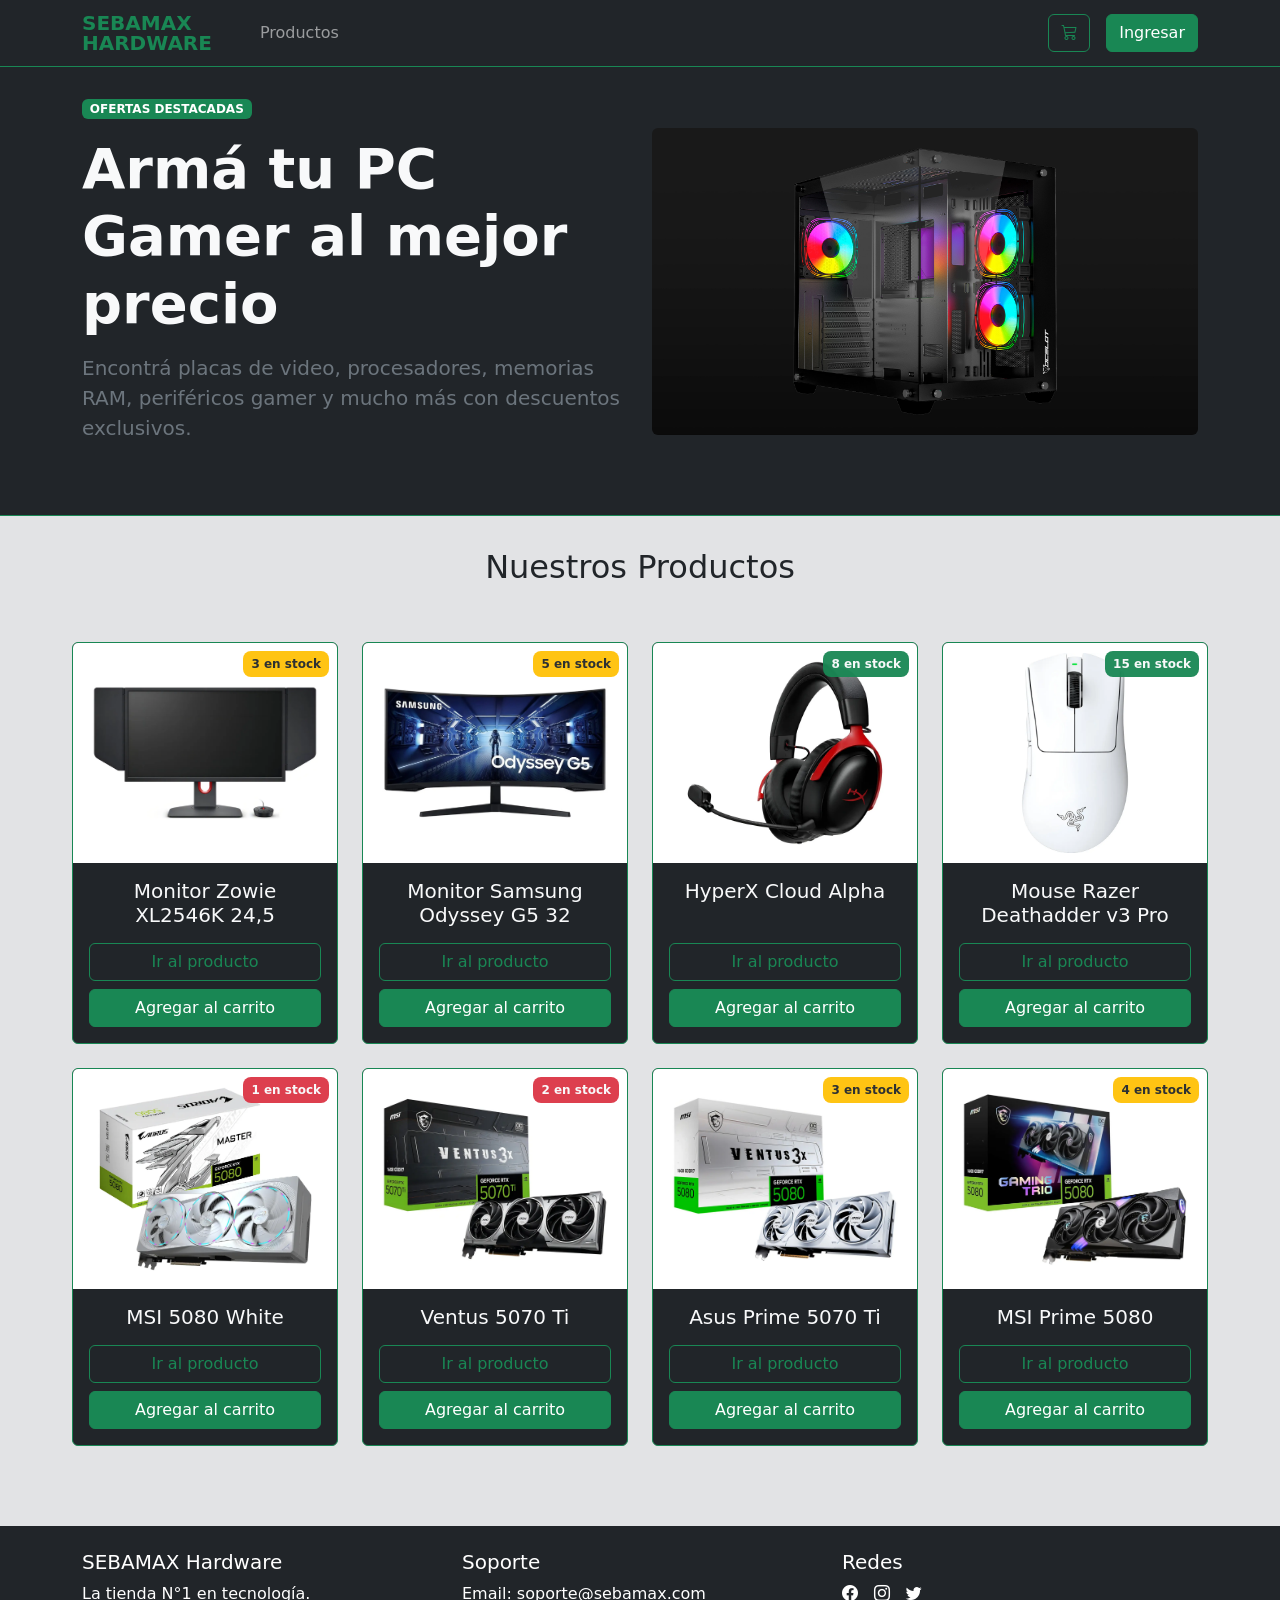
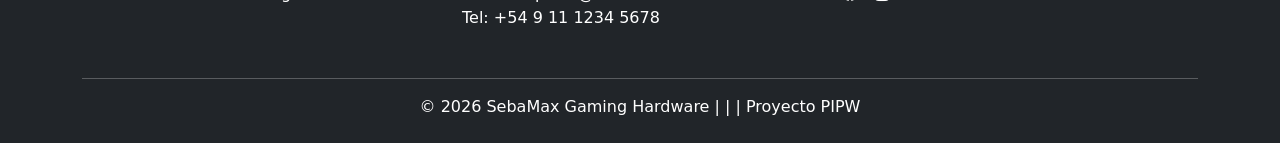
<file: index.html>
<!DOCTYPE html>
<html lang="es">
<head>
    <meta charset="UTF-8">
    <meta name="viewport" content="width=device-width, initial-scale=1.0">
    <title>SebaMax Hardware</title>
    <link href="https://cdn.jsdelivr.net/npm/bootstrap@5.3.8/dist/css/bootstrap.min.css" rel="stylesheet"/>
    <link rel="stylesheet" href="https://cdn.jsdelivr.net/npm/bootstrap-icons@1.13.1/font/bootstrap-icons.min.css">
    <link rel="stylesheet" href="css/estilos.css">
</head>
<body class="d-flex flex-column min-vh-100">

<nav class="navbar navbar-expand navbar-dark fixed-top bg-dark border-bottom border-success">
    <div class="container">

        <a class="navbar-brand fw-bold text-success lh-1" href="index.html"> SEBAMAX<br>HARDWARE </a>

        <div class="navbar-collapse">
            <ul class="navbar-nav me-auto ms-lg-4">
                <li class="nav-item">
                    <a class="nav-link" href="listado-productos.html">Productos</a>
                </li>

                <li class="nav-item d-none soloAdmin">
                    <a class="nav-link text-warning" href="listado-usuarios.html">
                        <i class="bi bi-gear-fill"></i> Panel Admin
                    </a>
                </li>
            </ul>

            <div class="d-flex align-items-center gap-3">
                <a href="carrito.html" class="btn btn-outline-success soloUsuario">
                    <i class="bi bi-cart3"></i>
                    <span class="badge bg-success ms-1 carrito-contador d-none">0</span>
                </a>
                <div id="contenedorBtnIngresar" class="d-flex align-items-center gap-2">
                    <button class="btn btn-success" data-bs-toggle="modal" data-bs-target="#loginModal">
                        <i class="bi bi-person"></i> Ingresar
                    </button>
                </div>
            </div>
        </div>
    </div>
</nav>

<section class="bg-dark text-light py-5 pt-5 border-bottom border-success">
    <div class="container pt-5">
        <div class="row align-items-center">
            <div class="col-lg-6 text-center text-lg-start">
                <span class="badge bg-success mb-3">OFERTAS DESTACADAS</span>
                <h1 class="display-4 fw-bold mb-3">Armá tu PC Gamer al mejor precio</h1>
                <p class="lead text-secondary mb-4">
                    Encontrá placas de video, procesadores, memorias RAM,
                    periféricos gamer y mucho más con descuentos exclusivos.
                </p>

                <div class="alert alert-warning d-none soloAdmin" role="alert">
                    <i class="bi bi-shield-fill-check me-2"></i>
                    <strong>Modo Admin activo.</strong> Tenés acceso a funciones de gestión.
                </div>
            </div>

            <div class="col-lg-6 mt-5 mt-lg-0 text-center">
                <img src="img/Fondo-Negro-1.jpg" alt="" class="img-fluid rounded">
            </div>
        </div>
    </div>
</section>

<section class="bg-secondary-subtle flex-grow-1 w-100">
    <div class="contenedor">
        <h2 class="text-center">Nuestros Productos</h2>

        <div class="row g-4 py-5" id="contenedorProductos">

        </div>
    </div>
</section>

<div class="modal fade" id="loginModal" tabindex="-1">
    <div class="modal-dialog modal-dialog-centered">
        <div class="modal-content bg-dark text-light border-success">

            <div class="modal-header border-success">
                <h5 class="modal-title text-success">
                    <i class="bi bi-shield-lock me-2"></i>Iniciar Sesión
                </h5>
                <button type="button" class="btn-close btn-close-white" data-bs-dismiss="modal"></button>
            </div>

            <div class="modal-body">
                <div id="loginError" class="alert alert-danger d-none py-2" role="alert">
                    <i class="bi bi-exclamation-triangle-fill me-2"></i>
                    Usuario o contraseña incorrectos.
                </div>

                <form id="loginForm">
                    <div class="mb-3">
                        <label for="usuario" class="form-label">Usuario</label>
                        <input type="text" class="form-control bg-dark text-light border-secondary" id="usuario" required>
                    </div>
                    <div class="mb-4">
                        <label for="password" class="form-label">Contraseña</label>
                        <input type="password" class="form-control bg-dark text-light border-secondary" id="password" required>
                    </div>
                    <button type="submit" class="btn btn-success w-100">
                        <i class="bi bi-box-arrow-in-right me-2"></i>Ingresar
                    </button>
                </form>

                <p class="text-secondary text-center mt-3 mb-0 small">
                    Demo — usuario: <code>usuario</code> / admin: <code>admin</code>
                </p>
            </div>
        </div>
    </div>
</div>
<div class="modal fade" id="editarProductoModal" tabindex="-1">
    <div class="modal-dialog modal-dialog-centered modal-lg">
        <div class="modal-content bg-dark text-light border-success">
            <div class="modal-header border-success">
                <h5 class="modal-title text-success">
                    <i class="bi bi-pencil-fill me-2"></i>Editar producto
                </h5>
                <button type="button" class="btn-close btn-close-white" data-bs-dismiss="modal"></button>
            </div>
            <div class="modal-body">
                <div id="editarProductoError" class="alert alert-danger d-none py-2" role="alert"></div>
                <form id="editarProductoForm">
                    <input type="hidden" id="editarId">
                    <div class="row g-3">
                        <div class="col-md-6">
                            <label for="editarPrecio" class="form-label">Precio</label>
                            <input type="number" class="form-control bg-dark text-light border-secondary" id="editarPrecio">
                        </div>
                        <div class="col-md-6">
                            <label for="editarStock" class="form-label">Stock</label>
                            <input type="number" min="0" step="1" class="form-control bg-dark text-light border-secondary" id="editarStock">
                        </div>
                    </div>
                    <div class="mt-4 d-flex justify-content-end gap-2">
                        <button type="button" class="btn btn-secondary" data-bs-dismiss="modal">Cancelar</button>
                        <button type="button" id="editarEliminarBtn" class="btn btn-danger">Eliminar producto</button>
                        <button type="submit" class="btn btn-success">Guardar cambios</button>
                    </div>
                </form>
            </div>
        </div>
    </div>
</div>
<footer id="footer" class="bg-dark mt-auto text-white py-4">
    <div class="container">
        <div class="row text-center text-md-start">
            <div class="col-md-4 mb-3">
                <h5>SEBAMAX Hardware</h5>
                <p>La tienda N°1 en tecnología.</p>
            </div>
            <div class="col-md-4 mb-3">
                <h5>Soporte</h5>
                <ul class="list-unstyled">
                    <li>Email: soporte@sebamax.com</li>
                    <li>Tel: +54 9 11 1234 5678</li>
                </ul>
            </div>
            <div class="col-md-4">
                <h5>Redes</h5>
                <div class="d-flex gap-3 justify-content-center justify-content-md-start">
                    <a href="https://compragamer.com/" target="_blank" class="text-white"><i class="bi bi-facebook"></i></a>
                    <a href="https://compragamer.com/" target="_blank" class="text-white"><i class="bi bi-instagram"></i></a>
                    <a href="https://compragamer.com/" target="_blank" class="text-white"><i class="bi bi-twitter"></i></a>
                </div>
            </div>
        </div>
        <hr/>
        <p class="text-center mb-0">© 2026 SebaMax Gaming Hardware  |    |    |      Proyecto PIPW </p>
    </div>
</footer>

<script src="https://cdn.jsdelivr.net/npm/bootstrap@5.3.8/dist/js/bootstrap.bundle.min.js"></script>
<script type="module" src="js/index.js"></script>

</body>
</html>
</file>
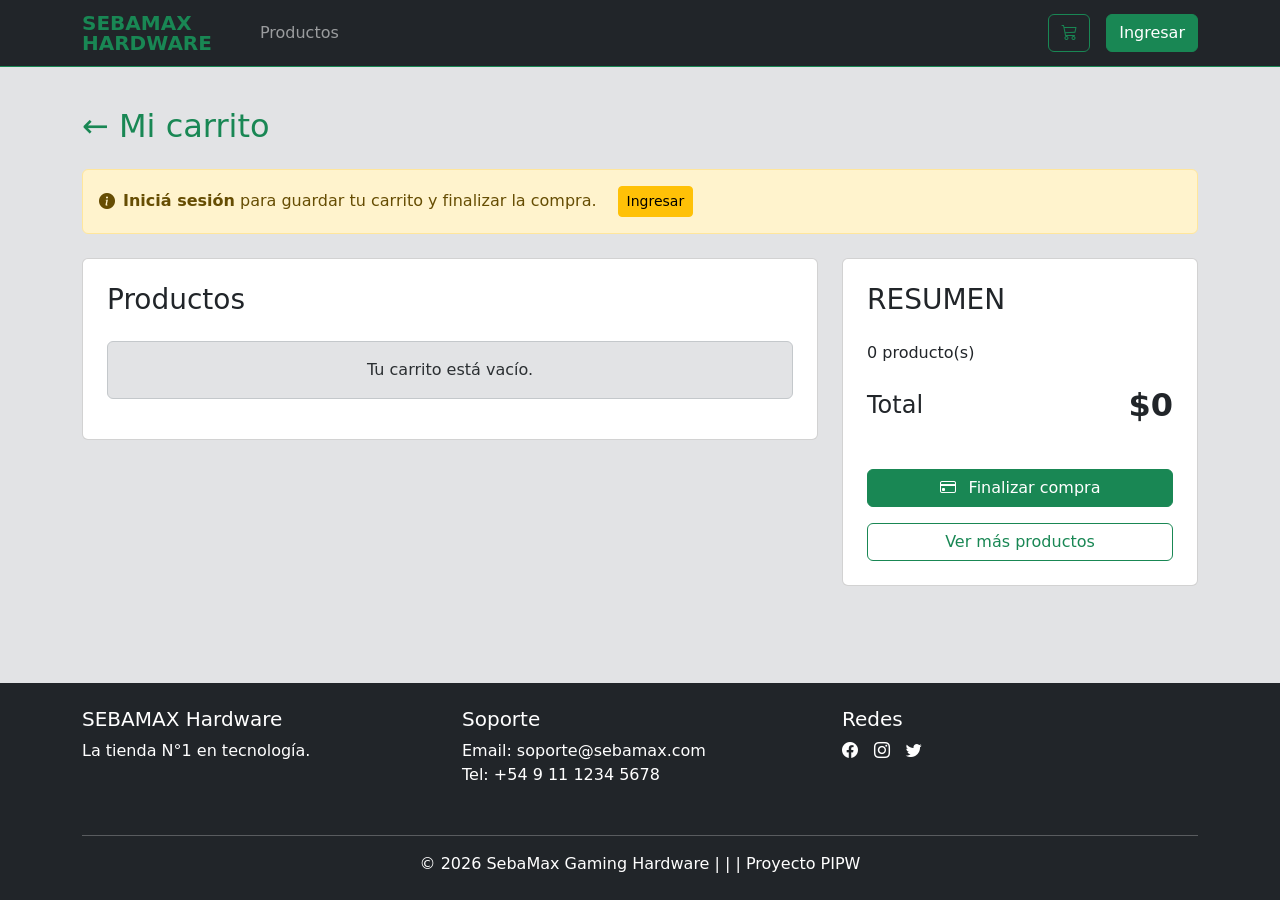
<file: carrito.html>
<!DOCTYPE html>
<html lang="es">
<head>
    <meta charset="UTF-8">
    <meta name="viewport" content="width=device-width, initial-scale=1.0">
    <title>Carrito — SebaMax Hardware</title>
    <link href="https://cdn.jsdelivr.net/npm/bootstrap@5.3.8/dist/css/bootstrap.min.css" rel="stylesheet"/>
    <link rel="stylesheet" href="https://cdn.jsdelivr.net/npm/bootstrap-icons@1.13.1/font/bootstrap-icons.min.css">
    <link rel="stylesheet" href="css/estilos.css">
</head>
<body class="d-flex flex-column min-vh-100">

<nav class="navbar navbar-expand navbar-dark bg-dark border-bottom border-success">
    <div class="container">

        <a class="navbar-brand fw-bold text-success lh-1" href="index.html"> SEBAMAX<br>HARDWARE </a>

        <div class="navbar-collapse">
            <ul class="navbar-nav me-auto ms-lg-4">
                <li class="nav-item">
                    <a class="nav-link" href="listado-productos.html">Productos</a>
                </li>

                <li class="nav-item d-none soloAdmin">
                    <a class="nav-link text-warning" href="listado-usuarios.html">
                        <i class="bi bi-gear-fill"></i> Panel Admin
                    </a>
                </li>
            </ul>

            <div class="d-flex align-items-center gap-3">
                <a href="carrito.html" class="btn btn-outline-success soloUsuario">
                    <i class="bi bi-cart3"></i>
                    <span class="badge bg-success ms-1 carrito-contador d-none">0</span>
                </a>
                <div id="contenedorBtnIngresar" class="d-flex align-items-center gap-2">
                    <button class="btn btn-success" data-bs-toggle="modal" data-bs-target="#loginModal">
                        <i class="bi bi-person"></i> Ingresar
                    </button>
                </div>
            </div>
        </div>
    </div>
</nav>

<section class="w-100 flex-grow-1 bg-secondary-subtle">

    <div class="container py-4 mt-3">

        <div class="mb-4">
            <a href="index.html" class="text-success text-decoration-none">
                <h2 class="section-title">← Mi carrito</h2>
            </a>
        </div>

        <div class="alert alert-warning mb-4 d-flex align-items-start" id="authWarning">
            <i class="bi bi-info-circle-fill me-2 mt-1"></i>
            <div>
                <strong>Iniciá sesión</strong> para guardar tu carrito y finalizar la compra.
                <button class="btn btn-sm btn-warning ms-3" data-bs-toggle="modal" data-bs-target="#loginModal">
                    Ingresar
                </button>
            </div>
        </div>

        <div class="row g-4">
            <div class="col-lg-8">
                <div class="card cart-card p-4">
                    <h3 class="mb-4">Productos</h3>

                    <div id="productosCarrito">

                    </div>
                </div>
            </div>

            <div class="col-lg-4">
                <div class="card summary-card p-4" id="resumenCarrito">
                </div>
            </div>
        </div>

    </div>

</section>

<div class="modal fade" id="loginModal" tabindex="-1">
    <div class="modal-dialog modal-dialog-centered">
        <div class="modal-content bg-dark text-light border-success">

            <div class="modal-header border-success">
                <h5 class="modal-title text-success">
                    <i class="bi bi-shield-lock me-2"></i>Iniciar Sesión
                </h5>
                <button type="button" class="btn-close btn-close-white" data-bs-dismiss="modal"></button>
            </div>

            <div class="modal-body">
                <div id="loginError" class="alert alert-danger d-none py-2" role="alert">
                    <i class="bi bi-exclamation-triangle-fill me-2"></i>
                    Usuario o contraseña incorrectos.
                </div>

                <form id="loginForm">
                    <div class="mb-3">
                        <label for="usuario" class="form-label">Usuario</label>
                        <input type="text" class="form-control bg-dark text-light border-secondary" id="usuario" autocomplete="username" required>
                    </div>
                    <div class="mb-4">
                        <label for="password" class="form-label">Contraseña</label>
                        <input type="password" class="form-control bg-dark text-light border-secondary" id="password" autocomplete="current-password" required>
                    </div>
                    <button type="submit" class="btn btn-success w-100">
                        <i class="bi bi-box-arrow-in-right me-2"></i>Ingresar
                    </button>
                </form>

                <p class="text-secondary text-center mt-3 mb-0 small">
                    Demo — usuario: <code>usuario</code> / admin: <code>admin</code>
                </p>
            </div>
        </div>
    </div>
</div>

<footer id="footer" class="bg-dark mt-auto text-white py-4">
    <div class="container">
        <div class="row text-center text-md-start">
            <div class="col-md-4 mb-3">
                <h5>SEBAMAX Hardware</h5>
                <p>La tienda N°1 en tecnología.</p>
            </div>
            <div class="col-md-4 mb-3">
                <h5>Soporte</h5>
                <ul class="list-unstyled">
                    <li>Email: soporte@sebamax.com</li>
                    <li>Tel: +54 9 11 1234 5678</li>
                </ul>
            </div>
            <div class="col-md-4">
                <h5>Redes</h5>
                <div class="d-flex gap-3 justify-content-center justify-content-md-start">
                    <a href="https://compragamer.com/" target="_blank" class="text-white"><i class="bi bi-facebook"></i></a>
                    <a href="https://compragamer.com/" target="_blank" class="text-white"><i class="bi bi-instagram"></i></a>
                    <a href="https://compragamer.com/" target="_blank" class="text-white"><i class="bi bi-twitter"></i></a>
                </div>
            </div>
        </div>
        <hr/>
        <p class="text-center mb-0">© 2026 SebaMax Gaming Hardware  |    |    |      Proyecto PIPW </p>
    </div>
</footer>

<script src="https://cdn.jsdelivr.net/npm/bootstrap@5.3.8/dist/js/bootstrap.bundle.min.js"></script>
<script type="module" src="js/carrito.js"></script>
</body>
</html>
</file>
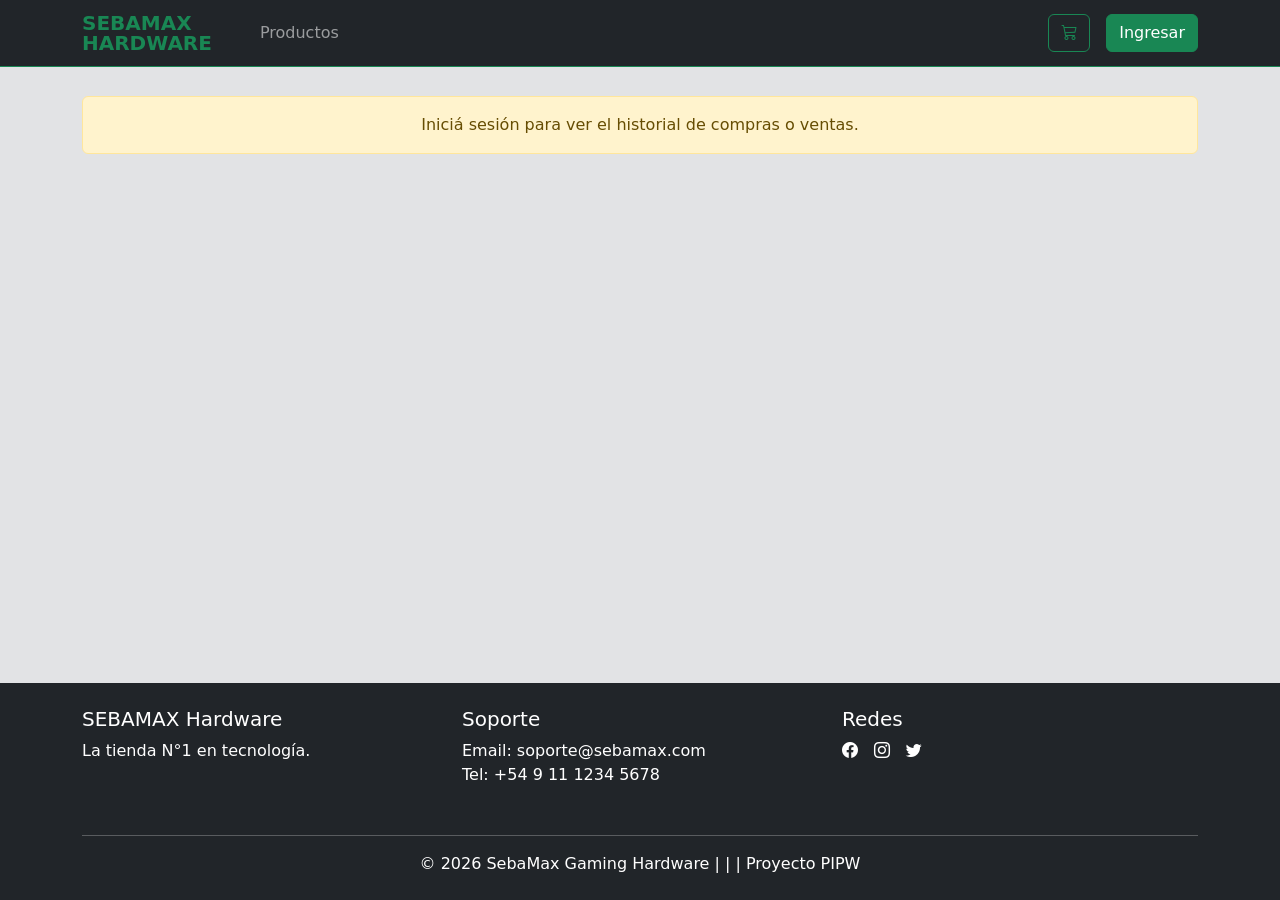
<file: historial.html>
<!DOCTYPE html>
<html lang="es">
<head>
    <meta charset="UTF-8">
    <meta name="viewport" content="width=device-width, initial-scale=1.0">
    <title>Historial — SebaMax Hardware</title>
    <link href="https://cdn.jsdelivr.net/npm/bootstrap@5.3.8/dist/css/bootstrap.min.css" rel="stylesheet"/>
    <link rel="stylesheet" href="https://cdn.jsdelivr.net/npm/bootstrap-icons@1.13.1/font/bootstrap-icons.min.css">
    <link rel="stylesheet" href="css/estilos.css">
</head>
<body class="d-flex flex-column min-vh-100">

<nav class="navbar navbar-expand navbar-dark fixed-top bg-dark border-bottom border-success">
    <div class="container">
        <a class="navbar-brand fw-bold text-success lh-1" href="index.html"> SEBAMAX<br>HARDWARE </a>

        <div class="navbar-collapse">
            <ul class="navbar-nav me-auto ms-lg-4">
                <li class="nav-item">
                    <a class="nav-link" href="listado-productos.html">Productos</a>
                </li>
                <li class="nav-item d-none soloAdmin">
                    <a class="nav-link text-warning" href="listado-usuarios.html">Usuarios</a>
                </li>
            </ul>

            <div class="d-flex align-items-center gap-3">
                <a href="carrito.html" class="btn btn-outline-success soloUsuario">
                    <i class="bi bi-cart3"></i>
                </a>
                <div id="contenedorBtnIngresar" class="d-flex align-items-center gap-2"></div>
            </div>
        </div>
    </div>
</nav>

<section class="w-100 flex-grow-1 bg-secondary-subtle pt-5">
    <div class="container py-5">
        <div id="historialContainer"></div>
    </div>
</section>

<div class="modal fade" id="loginModal" tabindex="-1">
    <div class="modal-dialog modal-dialog-centered">
        <div class="modal-content bg-dark text-light border-success">

            <div class="modal-header border-success">
                <h5 class="modal-title text-success">
                    <i class="bi bi-shield-lock me-2"></i>Iniciar Sesión
                </h5>
                <button type="button" class="btn-close btn-close-white" data-bs-dismiss="modal"></button>
            </div>

            <div class="modal-body">
                <div id="loginError" class="alert alert-danger d-none py-2" role="alert">
                    <i class="bi bi-exclamation-triangle-fill me-2"></i>
                    Usuario o contraseña incorrectos.
                </div>

                <form id="loginForm">
                    <div class="mb-3">
                        <label for="usuario" class="form-label">Usuario</label>
                        <input type="text" class="form-control bg-dark text-light border-secondary" id="usuario" required>
                    </div>
                    <div class="mb-4">
                        <label for="password" class="form-label">Contraseña</label>
                        <input type="password" class="form-control bg-dark text-light border-secondary" id="password" required>
                    </div>
                    <button type="submit" class="btn btn-success w-100">
                        <i class="bi bi-box-arrow-in-right me-2"></i>Ingresar
                    </button>
                </form>

                <p class="text-secondary text-center mt-3 mb-0 small">
                    Demo — usuario: <code>usuario</code> / admin: <code>admin</code>
                </p>
            </div>
        </div>
    </div>
</div>

<footer id="footer" class="bg-dark mt-auto text-white py-4">
    <div class="container">
        <div class="row text-center text-md-start">
            <div class="col-md-4 mb-3">
                <h5>SEBAMAX Hardware</h5>
                <p>La tienda N°1 en tecnología.</p>
            </div>
            <div class="col-md-4 mb-3">
                <h5>Soporte</h5>
                <ul class="list-unstyled">
                    <li>Email: soporte@sebamax.com</li>
                    <li>Tel: +54 9 11 1234 5678</li>
                </ul>
            </div>
            <div class="col-md-4">
                <h5>Redes</h5>
                <div class="d-flex gap-3 justify-content-center justify-content-md-start">
                    <a href="https://compragamer.com/" target="_blank" class="text-white"><i class="bi bi-facebook"></i></a>
                    <a href="https://compragamer.com/" target="_blank" class="text-white"><i class="bi bi-instagram"></i></a>
                    <a href="https://compragamer.com/" target="_blank" class="text-white"><i class="bi bi-twitter"></i></a>
                </div>
            </div>
        </div>
        <hr/>
        <p class="text-center mb-0">© 2026 SebaMax Gaming Hardware  |    |    |      Proyecto PIPW </p>
    </div>
</footer>



<script src="https://cdn.jsdelivr.net/npm/bootstrap@5.3.8/dist/js/bootstrap.bundle.min.js"></script>
<script type="module" src="js/historial.js"></script>
</body>
</html>
</file>
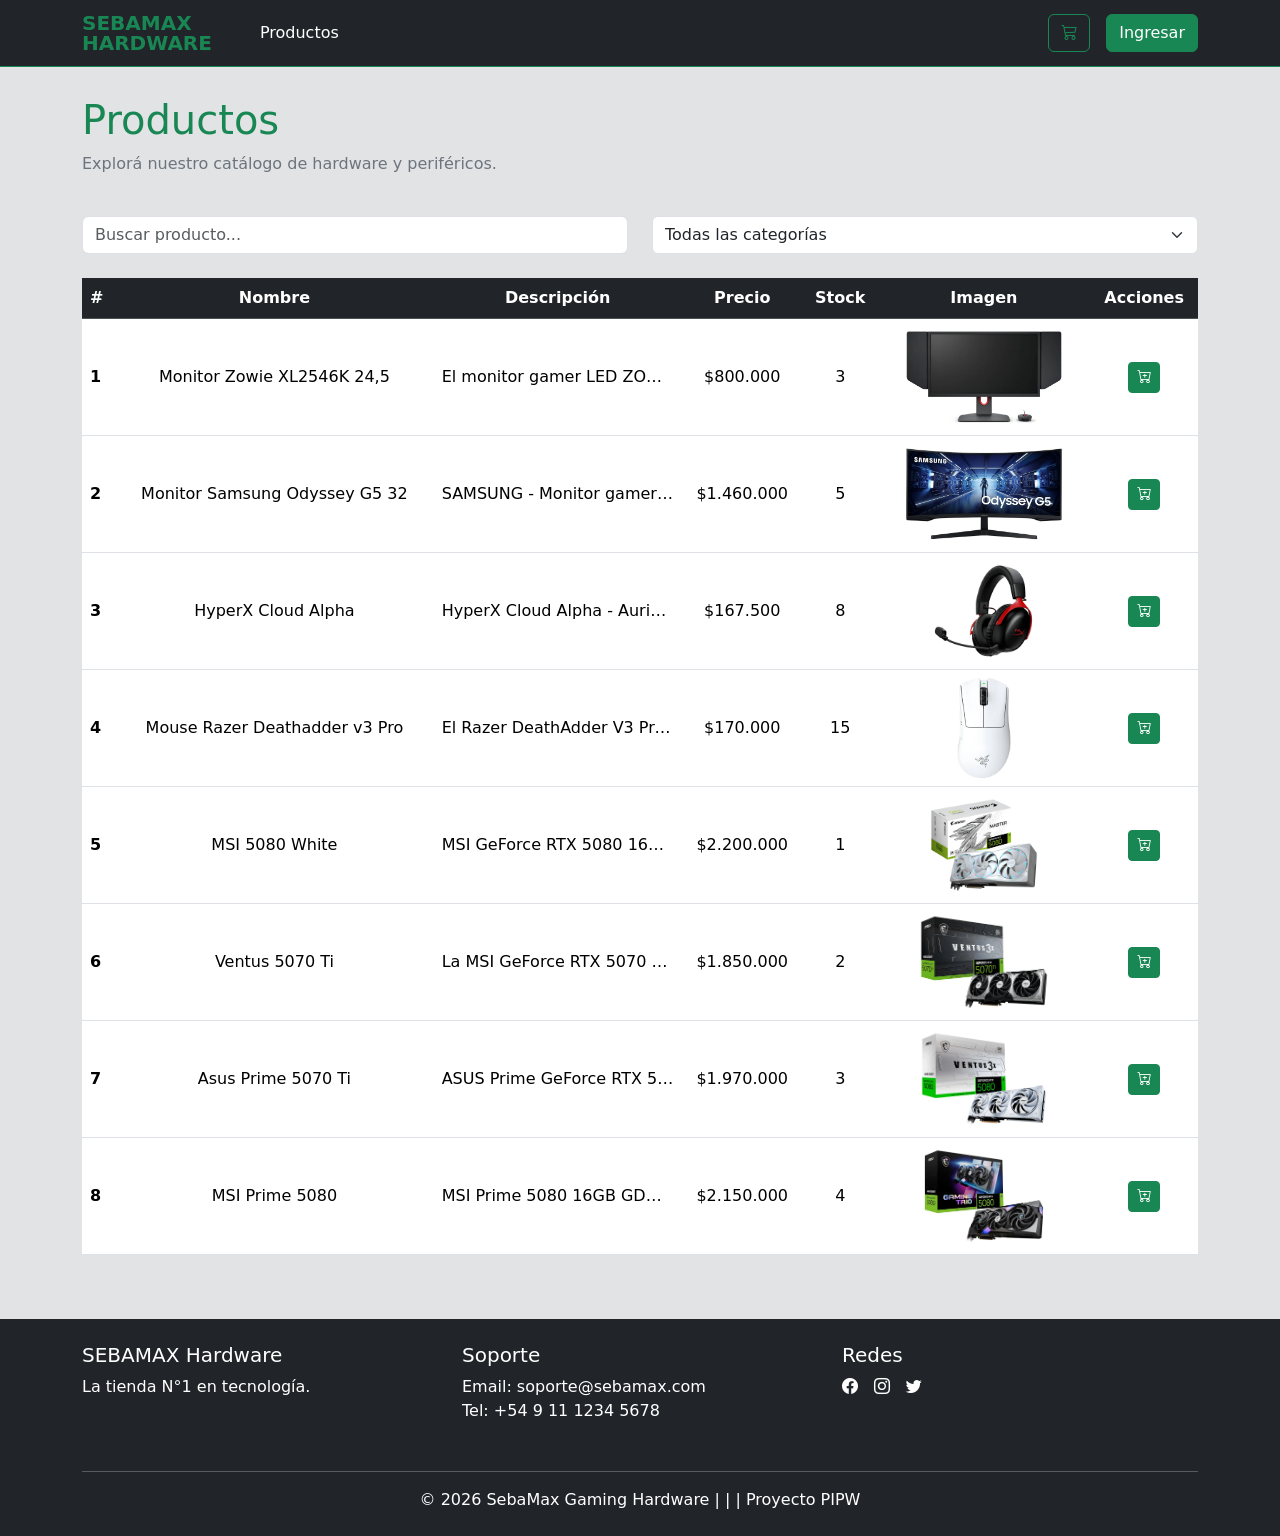
<file: listado-productos.html>
<!DOCTYPE html>
<html lang="es">
<head>
    <meta charset="UTF-8">
    <meta name="viewport" content="width=device-width, initial-scale=1.0">
    <title>Productos — SebaMax Hardware</title>
    <link rel="stylesheet" href="https://cdn.jsdelivr.net/npm/bootstrap@5.3.8/dist/css/bootstrap.min.css" />
    <link rel="stylesheet" href="https://cdn.jsdelivr.net/npm/bootstrap-icons@1.13.1/font/bootstrap-icons.min.css">
    <link rel="stylesheet" href="css/estilos.css">
</head>
<body class="d-flex flex-column min-vh-100">

<nav class="navbar navbar-expand navbar-dark fixed-top bg-dark border-bottom border-success">
    <div class="container">

        <a class="navbar-brand fw-bold text-success lh-1" href="index.html"> SEBAMAX<br>HARDWARE </a>

        <div class="navbar-collapse">
            <ul class="navbar-nav me-auto ms-lg-4">
                <li class="nav-item">
                    <a class="nav-link active" href="listado-productos.html">Productos</a>
                </li>

                <li class="nav-item d-none soloAdmin">
                    <a class="nav-link text-warning" href="listado-usuarios.html">
                        <i class="bi bi-gear-fill"></i> Panel Admin
                    </a>
                </li>
            </ul>

            <div class="d-flex align-items-center gap-3">
                <a href="carrito.html" class="btn btn-outline-success soloUsuario">
                    <i class="bi bi-cart3"></i>
                    <span class="badge bg-success ms-1 carrito-contador d-none">0</span>
                </a>
                <div id="contenedorBtnIngresar" class="d-flex align-items-center gap-2">
                    <button class="btn btn-success" data-bs-toggle="modal" data-bs-target="#loginModal">
                        <i class="bi bi-person"></i> Ingresar
                    </button>
                </div>
            </div>
        </div>
    </div>
</nav>

<section class="w-100 py-5 mt-5 flex-grow-1 bg-secondary-subtle">
    <div class="container">

        <div class="row mb-4">
        <div class="col">
            <h1 class="text-success">Productos</h1>
            <p class="text-secondary">Explorá nuestro catálogo de hardware y periféricos.</p>
        </div>

        <div class="col-auto align-self-center d-none soloAdmin">
            <div class="d-flex gap-2 flex-wrap">
                <button class="btn btn-warning" data-bs-toggle="modal" data-bs-target="#agregarProductoModal">
                    <i class="bi bi-plus-circle-fill me-2"></i>Agregar producto
                </button>
                <button class="btn btn-outline-success" data-bs-toggle="modal" data-bs-target="#agregarCategoriaModal">
                    <i class="bi bi-tags-fill me-2"></i>Agregar categoría
                </button>
            </div>
        </div>
    </div>

    <div class="row mb-4">
        <div class="col-md-6">
            <input type="text" class="form-control" id="buscarProducto" placeholder="Buscar producto...">
        </div>
        <div class="col-md-6 mt-3 mt-md-0">
            <select id="filtroCategoria" class="form-select">
                <option selected>Todas las categorías</option>
            </select>
        </div>
    </div>

    <div id="contenedor-productos" class="row g-4">
        <div class="table-responsive">
            <table class="table table-hover align-middle">
                <thead class="table-dark">
                    <tr>
                        <th scope="col">#</th>
                        <th scope="col" class="text-center">Nombre</th>
                        <th scope="col" class="text-center">Descripción</th>
                        <th scope="col" class="text-center">Precio</th>
                        <th scope="col" class="text-center">Stock</th>
                        <th scope="col" class="text-center">Imagen</th>
                        <th scope="col" class="text-center">Acciones</th>
                    </tr>
                </thead>
                <tbody id="tablaProductos">
                </tbody>
            </table>
        </div>
    </div>

    </div>

</section>

<div class="modal fade" id="loginModal" tabindex="-1">
    <div class="modal-dialog modal-dialog-centered">
        <div class="modal-content bg-dark text-light border-success">
            <div class="modal-header border-success">
                <h5 class="modal-title text-success">
                    <i class="bi bi-shield-lock me-2"></i>Iniciar Sesión
                </h5>
                <button type="button" class="btn-close btn-close-white" data-bs-dismiss="modal"></button>
            </div>
            <div class="modal-body">
                <div id="loginError" class="alert alert-danger d-none py-2" role="alert">
                    <i class="bi bi-exclamation-triangle-fill me-2"></i>
                    Usuario o contraseña incorrectos.
                </div>
                <form id="loginForm">
                    <div class="mb-3">
                        <label for="usuario" class="form-label">Usuario</label>
                        <input type="text" class="form-control bg-dark text-light border-secondary" id="usuario" autocomplete="username" required>
                    </div>
                    <div class="mb-4">
                        <label for="password" class="form-label">Contraseña</label>
                        <input type="password" class="form-control bg-dark text-light border-secondary" id="password" autocomplete="current-password" required>
                    </div>
                    <button type="submit" class="btn btn-success w-100">
                        <i class="bi bi-box-arrow-in-right me-2"></i>Ingresar
                    </button>
                </form>
                <p class="text-secondary text-center mt-3 mb-0 small">
                    Demo — usuario: <code>usuario</code> / admin: <code>admin</code>
                </p>
            </div>
        </div>
    </div>
</div>
 
            
<div class="modal fade" id="editarProductoModal" tabindex="-1">
    <div class="modal-dialog modal-dialog-centered modal-lg">
        <div class="modal-content bg-dark text-light border-success">
            <div class="modal-header border-success">
                <h5 class="modal-title text-success">
                    <i class="bi bi-pencil-fill me-2"></i>Editar producto
                </h5>
                <button type="button" class="btn-close btn-close-white" data-bs-dismiss="modal"></button>
            </div>
            <div class="modal-body">
                <div id="editarProductoError" class="alert alert-danger d-none py-2" role="alert"></div>
                <form id="editarProductoForm">
                    <input type="hidden" id="editarId">
                    <div class="row g-3">
                        <div class="col-md-6">
                            <label for="editarPrecio" class="form-label">Precio</label>
                            <input type="number" class="form-control bg-dark text-light border-secondary" id="editarPrecio" required>
                        </div>
                        <div class="col-md-6">
                            <label for="editarStock" class="form-label">Stock</label>
                            <input type="number" min="0" step="1" class="form-control bg-dark text-light border-secondary" id="editarStock" required>
                        </div>
                    </div>
                    <div class="mt-4 d-flex justify-content-end gap-2">
                        <button type="button" class="btn btn-secondary" data-bs-dismiss="modal">Cancelar</button>
                        <button type="button" id="editarEliminarBtn" class="btn btn-danger">Eliminar producto</button>
                        <button type="submit" class="btn btn-success">Guardar cambios</button>
                    </div>
                </form>
            </div>
        </div>
    </div>
</div>

<div class="modal fade" id="agregarProductoModal" tabindex="-1">
    <div class="modal-dialog modal-dialog-centered modal-lg">
        <div class="modal-content bg-dark text-light border-success">
            <div class="modal-header border-success">
                <h5 class="modal-title text-success">
                    <i class="bi bi-plus-circle-fill me-2"></i>Agregar producto
                </h5>
                <button type="button" class="btn-close btn-close-white" data-bs-dismiss="modal"></button>
            </div>
            <div class="modal-body">
                <div id="agregarProductoError" class="alert alert-danger d-none py-2" role="alert"></div>
                <form id="agregarProductoForm">
                    <div class="mb-3">
                        <label for="nuevoNombre" class="form-label">Nombre</label>
                        <input type="text" class="form-control bg-dark text-light border-secondary" id="nuevoNombre" required>
                    </div>
                    <div class="mb-3">
                        <label for="nuevoDescripcion" class="form-label">Descripción</label>
                        <textarea class="form-control bg-dark text-light border-secondary" id="nuevoDescripcion" rows="3" required></textarea>
                    </div>
                    <div class="row g-3">
                        <div class="col-md-6">
                            <label for="nuevoPrecio" class="form-label">Precio</label>
                            <input type="number" class="form-control bg-dark text-light border-secondary" id="nuevoPrecio" required>
                        </div>
                        <div class="col-md-6">
                            <label for="nuevoStock" class="form-label">Stock</label>
                            <input type="number" min="0" step="1" class="form-control bg-dark text-light border-secondary" id="nuevoStock" required>
                        </div>
                    </div>
                    <div class="row g-3 mt-3">
                        <div class="col-md-6">
                            <label for="nuevoCategoria" class="form-label">Categoría</label>
                            <select id="nuevoCategoria" class="form-select bg-dark text-light border-secondary" required>
                                <option value="Monitores">Monitores</option>
                                <option value="Periféricos">Periféricos</option>
                                <option value="Placas de video">Placas de video</option>
                            </select>
                        </div>
                        <div class="col-md-6">
                            <label for="nuevoImagen" class="form-label">URL de la imagen</label>
                            <input type="url" class="form-control bg-dark text-light border-secondary" id="nuevoImagen" placeholder="https://ejemplo.com/imagen.jpg">
                        </div>
                    </div>
                    <div class="mt-4 d-flex justify-content-end gap-2">
                        <button type="button" class="btn btn-secondary" data-bs-dismiss="modal">Cancelar</button>
                        <button type="submit" class="btn btn-success">Guardar producto</button>
                    </div>
                </form>
            </div>
        </div>
    </div>
</div>

<div class="modal fade" id="agregarCategoriaModal" tabindex="-1">
    <div class="modal-dialog modal-dialog-centered">
        <div class="modal-content bg-dark text-light border-success">
            <div class="modal-header border-success">
                <h5 class="modal-title text-success">
                    <i class="bi bi-tags-fill me-2"></i>Agregar categoría
                </h5>
                <button type="button" class="btn-close btn-close-white" data-bs-dismiss="modal"></button>
            </div>
            <div class="modal-body">
                <div id="agregarCategoriaError" class="alert alert-danger d-none py-2" role="alert"></div>
                <form id="agregarCategoriaForm">
                    <div class="mb-3">
                        <label for="nuevaCategoriaNombre" class="form-label">Nombre de la categoría</label>
                        <input type="text" class="form-control bg-dark text-light border-secondary" id="nuevaCategoriaNombre" required>
                    </div>
                    <div class="mt-4 d-flex justify-content-end gap-2">
                        <button type="button" class="btn btn-secondary" data-bs-dismiss="modal">Cancelar</button>
                        <button type="submit" class="btn btn-success">Guardar categoría</button>
                    </div>
                </form>
            </div>
        </div>
    </div>
</div>

<footer id="footer" class="bg-dark mt-auto text-white py-4">
    <div class="container">
        <div class="row text-center text-md-start">
            <div class="col-md-4 mb-3">
                <h5>SEBAMAX Hardware</h5>
                <p>La tienda N°1 en tecnología.</p>
            </div>
            <div class="col-md-4 mb-3">
                <h5>Soporte</h5>
                <ul class="list-unstyled">
                    <li>Email: soporte@sebamax.com</li>
                    <li>Tel: +54 9 11 1234 5678</li>
                </ul>
            </div>
            <div class="col-md-4">
                <h5>Redes</h5>
                <div class="d-flex gap-3 justify-content-center justify-content-md-start">
                    <a href="https://compragamer.com/" target="_blank" class="text-white"><i class="bi bi-facebook"></i></a>
                    <a href="https://compragamer.com/" target="_blank" class="text-white"><i class="bi bi-instagram"></i></a>
                    <a href="https://compragamer.com/" target="_blank" class="text-white"><i class="bi bi-twitter"></i></a>
                </div>
            </div>
        </div>
        <hr/>
        <p class="text-center mb-0">© 2026 SebaMax Gaming Hardware  |    |    |      Proyecto PIPW </p>
    </div>
</footer>

<script src="https://cdn.jsdelivr.net/npm/bootstrap@5.3.8/dist/js/bootstrap.bundle.min.js"></script>
<script type="module" src="js/listado-productos.js"></script>
</body>
</html>
</file>
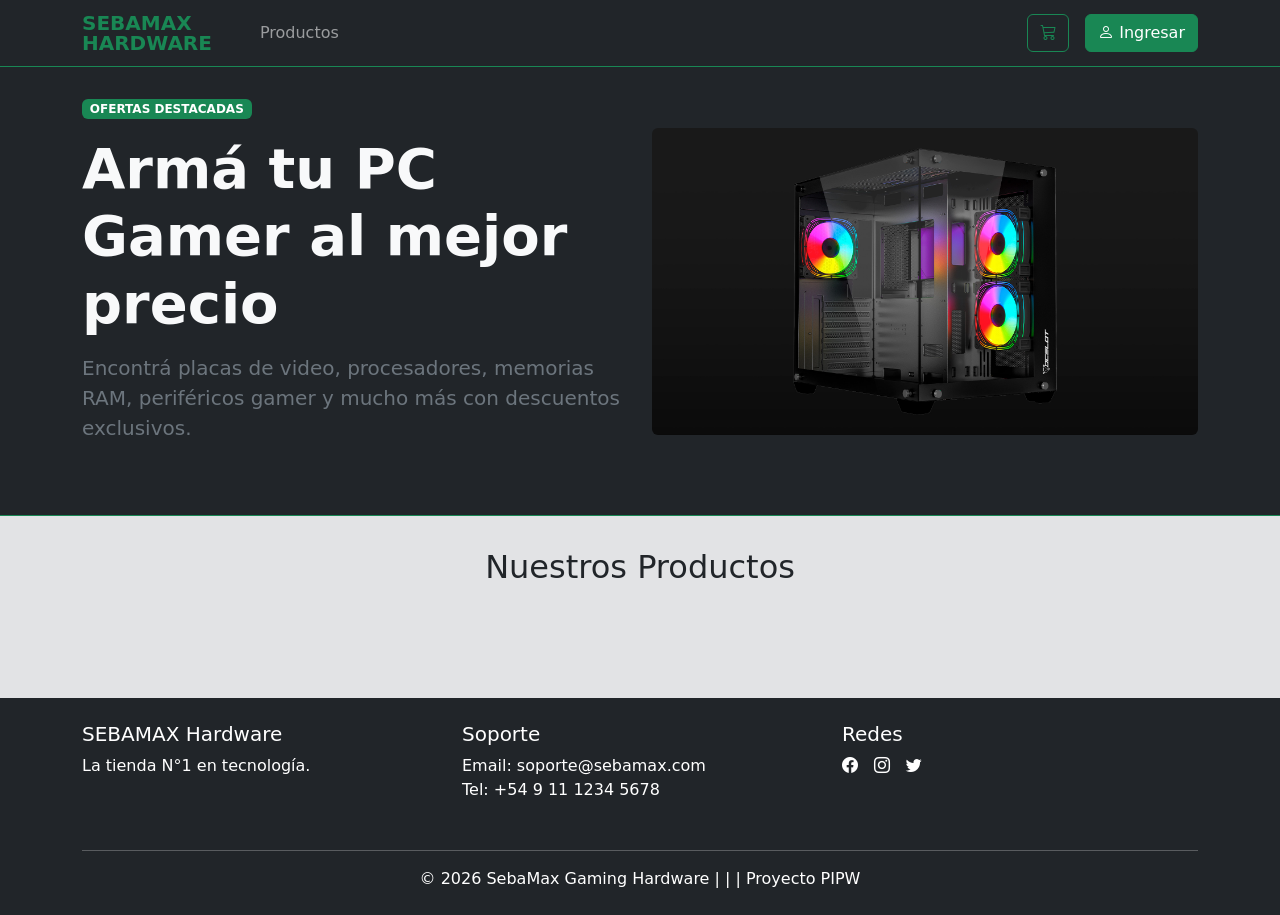
<file: listado-usuarios.html>
<!DOCTYPE html>
<html lang="es">
<head>
    <meta charset="UTF-8">
    <meta name="viewport" content="width=device-width, initial-scale=1.0">
    <title>Listado de Usuarios — SebaMax Hardware</title>
    <link href="https://cdn.jsdelivr.net/npm/bootstrap@5.3.8/dist/css/bootstrap.min.css" rel="stylesheet"/>
    <link rel="stylesheet" href="https://cdn.jsdelivr.net/npm/bootstrap-icons@1.13.1/font/bootstrap-icons.min.css">
    <link rel="stylesheet" href="css/estilos.css">
    </head>
<body class="d-flex flex-column min-vh-100">

<nav class="navbar navbar-expand navbar-dark bg-dark border-bottom border-success">
    <div class="container">

        <a class="navbar-brand fw-bold text-success lh-1" href="index.html"> SEBAMAX<br>HARDWARE </a>

        <div class="navbar-collapse">
            <ul class="navbar-nav me-auto ms-lg-4">
                <li class="nav-item">
                    <a class="nav-link" href="listado-productos.html">Productos</a>
                </li>

                <li class="nav-item d-none soloAdmin">
                    <a class="nav-link text-warning" href="listado-usuarios.html">
                        <i class="bi bi-gear-fill"></i> Panel Admin
                    </a>
                </li>
            </ul>

            <div class="d-flex align-items-center gap-3">
                <a href="carrito.html" class="btn btn-outline-success soloUsuario">
                    <i class="bi bi-cart3"></i>
                    <span class="badge bg-success ms-1 carrito-contador d-none">0</span>
                </a>
                <div id="contenedorBtnIngresar" class="d-flex align-items-center gap-2">
                    <button class="btn btn-success" data-bs-toggle="modal" data-bs-target="#loginModal">
                        <i class="bi bi-person"></i> Ingresar
                    </button>
                </div>
            </div>
        </div>
    </div>
</nav>

<section class="w-100 flex-grow-1 bg-secondary-subtle">

    <div class="container py-4 mt-3 bg-secondary-subtle flex-grow-1">
    <div class="mb-4">
        <a href="index.html" class="text-success text-decoration-none">
            <h2 class="section-title">← Panel Admin</h2>
        </a>
    </div>

    <div class="card p-4">
        <h3 class="mb-3">Gestión de Usuarios</h3>

        <div class="mb-4">
            <form id="formNuevoUsuario" class="row g-2 align-items-end">
                <div class="col-md-3">
                    <label class="form-label">Usuario</label>
                    <input id="nuevoUsuario" class="form-control bg-light text-dark border-secondary" required />
                </div>
                <div class="col-md-3">
                    <label class="form-label">Contraseña</label>
                    <input id="nuevaClave" type="password" class="form-control bg-light text-dark border-secondary" required />
                </div>
                <div class="col-md-2">
                    <label class="form-label">Rol</label>
                    <select id="nuevoRol" class="form-select bg-light text-dark border-secondary">
                        <option value="user">Usuario</option>
                        <option value="admin">Admin</option>
                    </select>
                </div>
                <div class="col-md-2">
                    <div class="form-check form-switch">
                        <input class="form-check-input" type="checkbox" id="nuevoHabilitado" checked>
                        <label class="form-check-label" for="nuevoHabilitado">Habilitado</label>
                    </div>
                </div>
                <div class="col-md-2">
                    <button class="btn btn-success w-100" type="submit">Agregar usuario</button>
                </div>
            </form>
        </div>

        <div id="usuariosList">
            <div class="table-responsive">
                <table class="table table-hover align-middle">
                    <thead class="table-dark">
                        <tr>
                            <th scope="col">#</th>
                            <th scope="col" class="text-center">Nombre</th>
                            <th scope="col" class="text-center">Rol</th>
                            <th scope="col" class="text-center">Habilitado</th>
                            <th scope="col" class="text-center">Acciones</th>
                        </tr>
                    </thead>
                    <tbody id="tablaUsuarios"></tbody>
                </table>
            </div>
        </div>
    </div>

</div>

</section>


<div class="modal fade" id="loginModal" tabindex="-1">
    <div class="modal-dialog modal-dialog-centered">
        <div class="modal-content bg-dark text-light border-success">
            <div class="modal-header border-success">
                <h5 class="modal-title text-success">
                    <i class="bi bi-shield-lock me-2"></i>Iniciar Sesión
                </h5>
                <button type="button" class="btn-close btn-close-white" data-bs-dismiss="modal"></button>
            </div>
            <div class="modal-body">
                <div id="loginError" class="alert alert-danger d-none py-2" role="alert">
                    <i class="bi bi-exclamation-triangle-fill me-2"></i>
                    Usuario o contraseña incorrectos.
                </div>

                <form id="loginForm">
                    <div class="mb-3">
                        <label for="usuario" class="form-label">Usuario</label>
                        <input type="text" class="form-control bg-dark text-light border-secondary" id="usuario" autocomplete="username" required>
                    </div>
                    <div class="mb-4">
                        <label for="password" class="form-label">Contraseña</label>
                        <input type="password" class="form-control bg-dark text-light border-secondary" id="password" autocomplete="current-password" required>
                    </div>
                    <button type="submit" class="btn btn-success w-100">
                        <i class="bi bi-box-arrow-in-right me-2"></i>Ingresar
                    </button>
                </form>

                <p class="text-secondary text-center mt-3 mb-0 small">
                    Demo — usuario: <code>usuario</code> / admin: <code>admin</code>
                </p>
            </div>
        </div>
    </div>
</div>

<footer id="footer" class="bg-dark mt-auto text-white py-4">
    <div class="container">
        <div class="row text-center text-md-start">
            <div class="col-md-4 mb-3">
                <h5>SEBAMAX Hardware</h5>
                <p>La tienda N°1 en tecnología.</p>
            </div>
            <div class="col-md-4 mb-3">
                <h5>Soporte</h5>
                <ul class="list-unstyled">
                    <li>Email: soporte@sebamax.com</li>
                    <li>Tel: +54 9 11 1234 5678</li>
                </ul>
            </div>
            <div class="col-md-4">
                <h5>Redes</h5>
                <div class="d-flex gap-3 justify-content-center justify-content-md-start">
                    <a href="https://compragamer.com/" target="_blank" class="text-white"><i class="bi bi-facebook"></i></a>
                    <a href="https://compragamer.com/" target="_blank" class="text-white"><i class="bi bi-instagram"></i></a>
                    <a href="https://compragamer.com/" target="_blank" class="text-white"><i class="bi bi-twitter"></i></a>
                </div>
            </div>
        </div>
        <hr/>
        <p class="text-center mb-0">© 2026 SebaMax Gaming Hardware  |    |    |      Proyecto PIPW </p>
    </div>
</footer>

<script src="https://cdn.jsdelivr.net/npm/bootstrap@5.3.8/dist/js/bootstrap.bundle.min.js"></script>
<script type="module" src="js/admin.js"></script>
</body>
</html>
</file>
<file: css/estilos.css>
.contenedor {
    max-width: 1200px;
    margin: 0 auto;
    padding: 2rem;
}

.productos h2 {
    text-align: center;
    padding: 1rem;
    margin-bottom: 2rem;
    font-size: 2rem;
}


.card-img-top{
    height: 220px;
    width: 100%;
    object-fit: contain;
    background-color: #fff;
    padding: 10px;
} 
tr{
    background-color: greenyellow;
}

.img-listado{
    height: 100px;
    width: auto;
    object-fit: contain;
}

.img-carrito {
    width: 120px;
    height: 120px;
    object-fit: contain;
    display: block;
    margin: 0 auto;
}
.img-index-verMas{
    width: 100%;
    height: 200px;
    object-fit: contain;
    display: block;
    margin: 0 auto;
}

.etiquetaStock {
    position: absolute;
    top: 8px;
    right: 8px;
    padding: .25rem .5rem;
    font-size: .75rem;
    border-radius: .5rem;
    opacity: 0.95;
}
</file>
